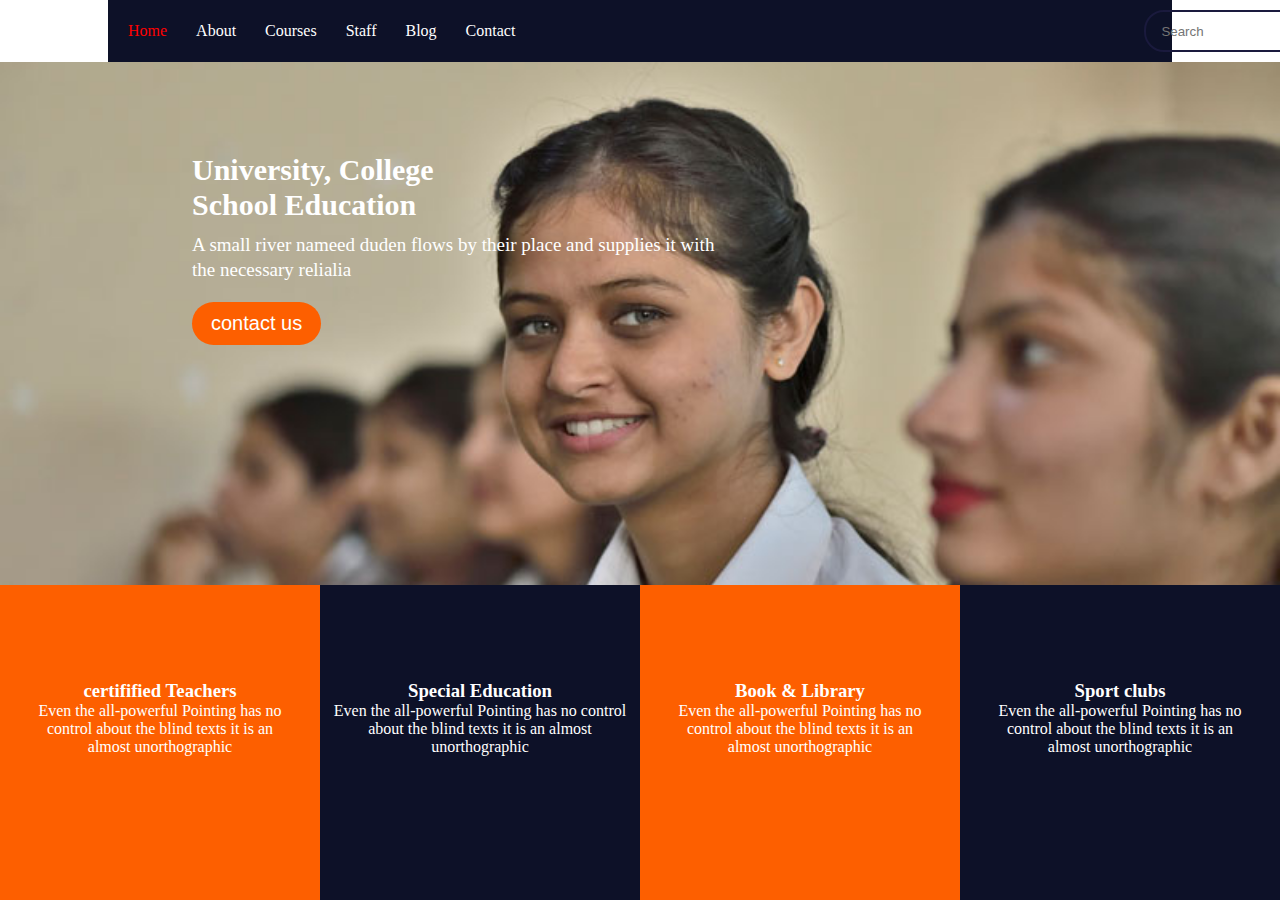
<file: Basic desin/index.html>
<!DOCTYPE html>
<html lang="en">

<head>
    <meta charset="UTF-8">
    <meta name="viewport" content="width=device-width, initial-scale=1.0">
    <title>Document</title>
    <link rel="stylesheet" href="https://cdnjs.cloudflare.com/ajax/libs/font-awesome/4.7.0/css/font-awesome.min.css">
    <link rel="stylesheet" href="style.css">
</head>

<body>
    <div class="main-box">
        <div class="nav">
            <ul>
                <li><a href="#" class="home"> home </a></li>
                <li><a href="#"> about </a></li>
                <li><a href="#"> courses</a></li>
                <li><a href="#"> staff</a></li>
                <li><a href="#"> blog</a></li>
                <li><a href="#"> contact </a></li>
                <div class="search"><input type="text" placeholder="Search"><i class="fa fa-search"></i></div>
            </ul>
        </div>
        <div class="bg-image">
            <div class="color">
            <p class="heading heading1">university, college</p>
            <p class="heading">school education</p>
            <p class="content">A small river nameed duden flows by their place and supplies it with </p>
            <p class="content">the necessary relialia</p>
            <button>
                contact us
            </button>
        </div>
        </div>
        <div class="footer">
            <div class="box1 box">
                <h3>certifified Teachers</h3>
                <p> Even the all-powerful Pointing has no <br>control about the blind texts it is an<br> almost
                    unorthographic</p>
            </div>
            <div class="box2 box">
                <h3>Special Education</h3>
                <p>Even the all-powerful Pointing has no control about the blind texts it is an almost unorthographic
                </p>
            </div>
            <div class="box3 box">
                <h3>Book & Library</h3>
                <p>Even the all-powerful Pointing has no<br> control about the blind texts it is an <br>almost
                    unorthographic</p>
            </div>
            <div class="box4 box">
                <h3>Sport clubs</h3>
                <p>Even the all-powerful Pointing has no <br>control about the blind texts it is an<br> almost
                    unorthographic</p>
            </div>
        </div>
 
</div>
</body>

</html>
</file>
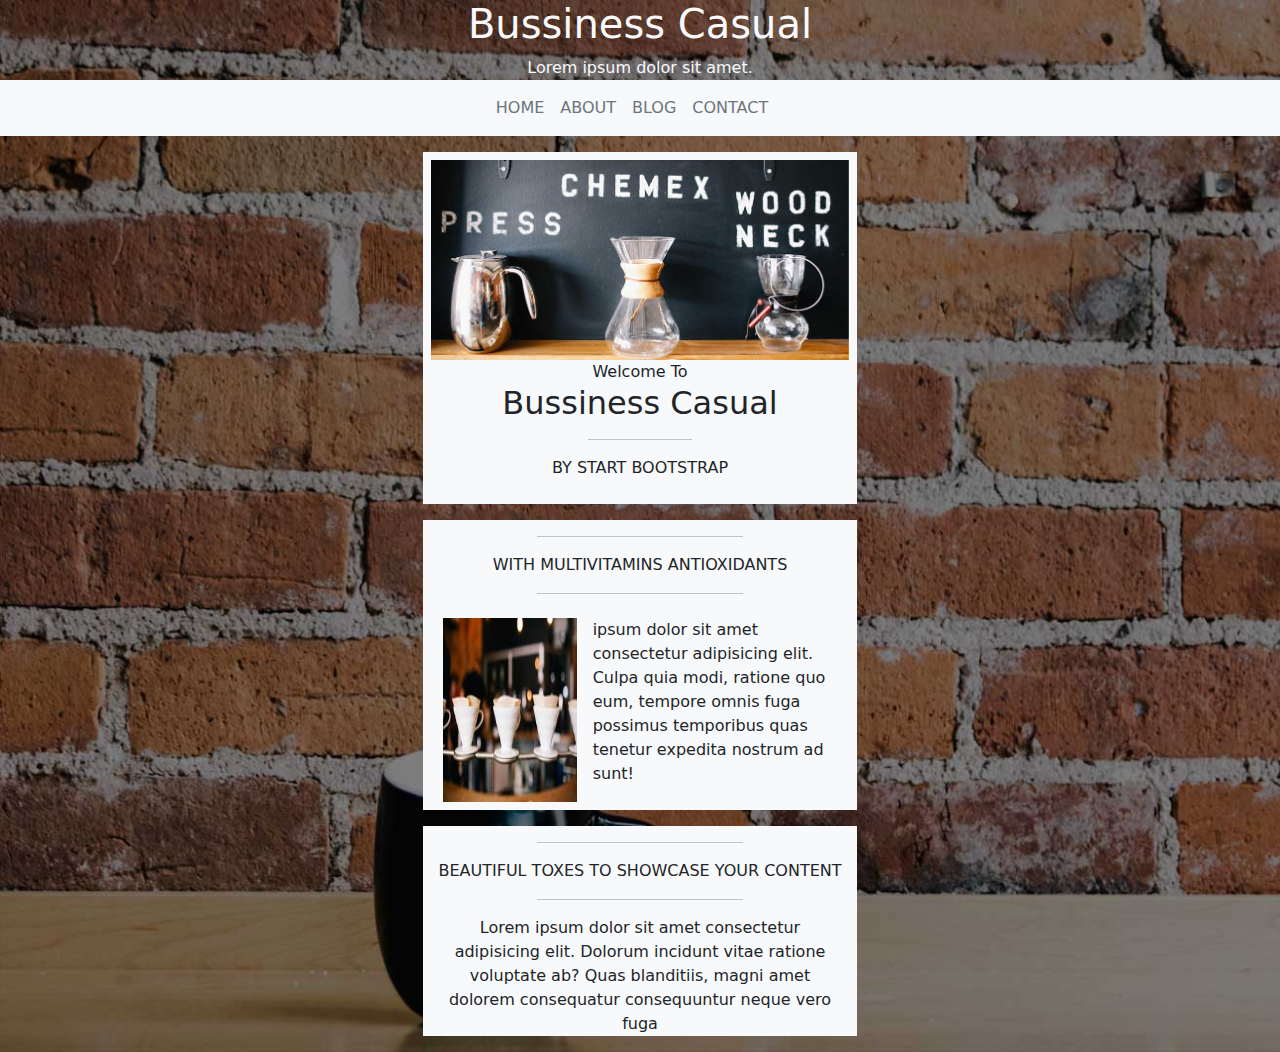
<file: bussiness panel/index.html>
<!DOCTYPE html>
<html lang="en">

<head>
    <meta charset="UTF-8">
    <meta name="viewport" content="width=device-width, initial-scale=1.0">
    <title>bussiness layout</title>
    <link href="https://cdn.jsdelivr.net/npm/bootstrap@5.3.3/dist/css/bootstrap.min.css" rel="stylesheet"
        integrity="sha384-QWTKZyjpPEjISv5WaRU9OFeRpok6YctnYmDr5pNlyT2bRjXh0JMhjY6hW+ALEwIH" crossorigin="anonymous">
    <style>
        * {
            margin: 0;
            padding: 0;
        }

        .main {
            background: url("bg.jpg") no-repeat;
            /* background-position: ; */
            background-size: cover;
            /* height: 130vh; */
            width: 100vw;
        }

        a {
            text-decoration: none;
            "

        }
    </style>
</head>

<body>
    <div class="main">
        <div class="container-fluid">
            <div class="row">
                <div class="col text-light text-center">
                    <h1>Bussiness Casual</h1>
                    <div>Lorem ipsum dolor sit amet.</div>
                </div>
            </div>
        </div>
        <div class="row bg-light">
            <div class="col text-light">
                <ul class="nav justify-content-center py-3">
                    <li class="me-3"><a class="text-secondary" href="">HOME</a></li>
                    <li class="me-3"><a class="text-secondary" href="">ABOUT</a></li>
                    <li class="me-3"><a class="text-secondary" href="">BLOG </a></li>
                    <li class="me-3"><a class="text-secondary" href="">CONTACT</a></li>
                </ul>
            </div>
        </div>
        <div class="row  mt-3 justify-content-center">
            <div class="col-md-4 bg-light p-2 text-center ">
                <img src="slide-2.jpg" alt="" class="img-fluid">
                <div>Welcome To</div>
                <h2>Bussiness Casual</h2>
                <hr class="w-25 mx-auto">
                <p>BY START BOOTSTRAP</p>
            </div>
        </div>
        <div class="row justify-content-center mt-3">
            <div class="col-md-4 bg-light">
                <div>
                    <hr class="w-50 mx-auto">
                    <div class="text-center">WITH MULTIVITAMINS ANTIOXIDANTS</div>
                    <hr class="w-50 mx-auto">
                </div>
                <div class="col-md- bg-light d-flex">
                    <img src="intro-pic.jpg" class="p-2" alt="" style="width: 150px;">

                    <div class="col-md p-2">
                        <p style="display: inline-block;">ipsum dolor sit amet consectetur adipisicing elit. Culpa quia
                            modi, ratione quo eum, tempore omnis fuga possimus temporibus quas tenetur expedita nostrum
                            ad
                            sunt!</p>
                    </div>
                </div>
            </div>
        </div>
        <div class="row justify-content-center mt-3 pb-3">
            <div class="col-md-4 bg-light text-center">
                <hr class="w-50 mx-auto">
                <div>
                    BEAUTIFUL TOXES TO SHOWCASE YOUR CONTENT
                </div>
                <hr class="w-50 mx-auto">
                <div>
                    Lorem ipsum dolor sit amet consectetur adipisicing elit. Dolorum incidunt vitae ratione
                    voluptate
                    ab? Quas blanditiis, magni amet dolorem consequatur consequuntur neque vero fuga
                </div>
            </div>
        </div>
    </div>
    </div>
    <script src="https://cdn.jsdelivr.net/npm/bootstrap@5.3.3/dist/js/bootstrap.bundle.min.js"
        integrity="sha384-YvpcrYf0tY3lHB60NNkmXc5s9fDVZLESaAA55NDzOxhy9GkcIdslK1eN7N6jIeHz"
        crossorigin="anonymous"></script>
</body>

</html>
</file>
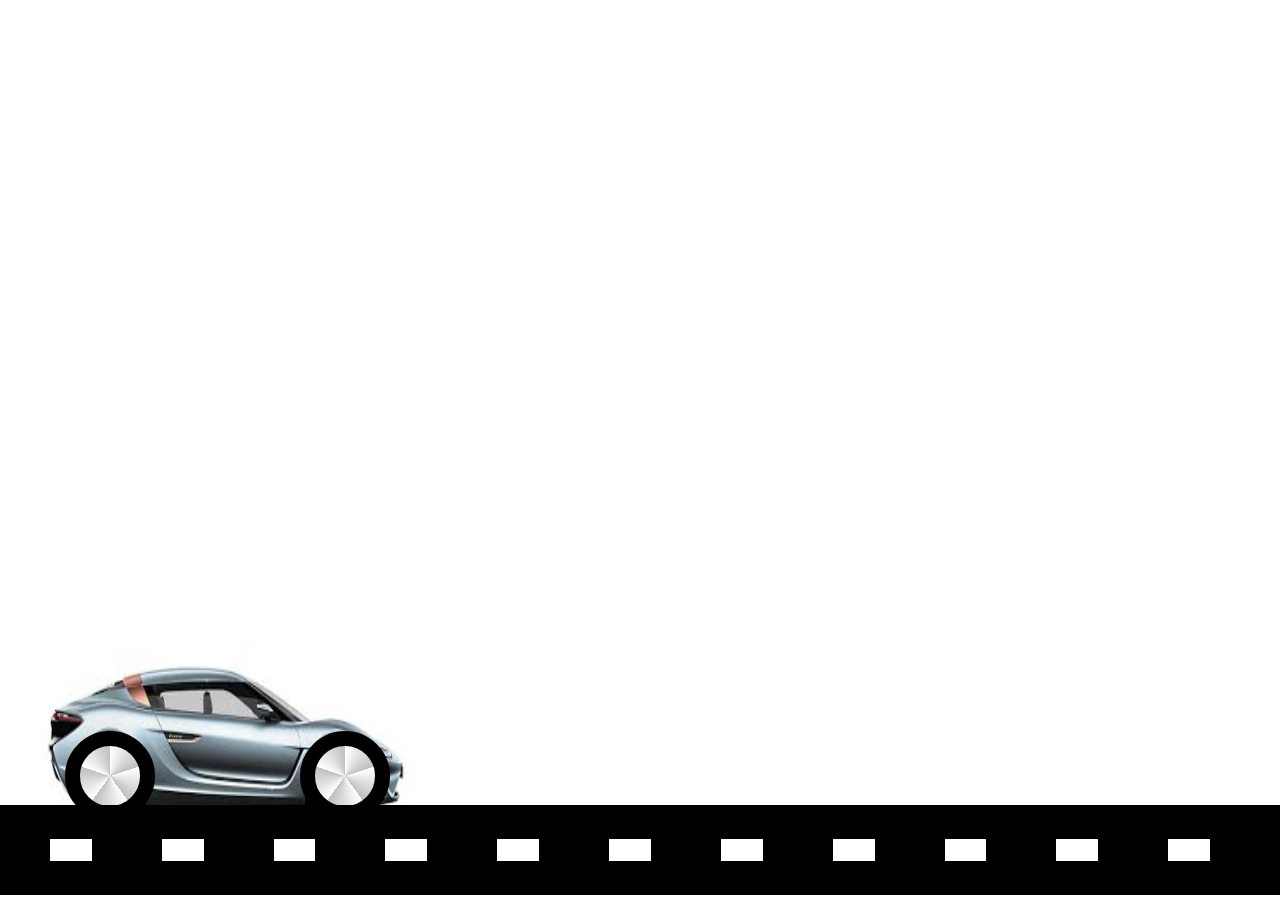
<file: car animation/index.html>
<!DOCTYPE html>
<html lang="en">

<head>
    <meta charset="UTF-8">
    <meta name="viewport" content="width=device-width, initial-scale=1.0">
    <title>car </title>
    <style>
        * {
            margin: 0;
            padding: 0;
        }

        .road {
            background-color: black;
            width: 100%;
            height: 10vh;
            position: absolute;
            bottom:5px;
            display: flex;
            /* justify-content: space-around; */
            align-items: center;
            width: 100%;
        }
        .box1{
            background-color: white;
            height: 20px;
            width: 80px;
            border: 1px solid white;
            margin-right: 70px;
        }
        .box2{
            margin-left: 50px;
        }
        .img{
            position: absolute;
            bottom: 49px;
            display: flex;
            animation: car 10s  infinite;
            /* background-image: url("road.jpg");
            height: 100vh;
            width: 100vw;
            background-repeat: repeat-x;
            bottom: 10px; */
        }
        @keyframes car{
            0%{
              
              left: 40px;
             }
            15%{

            }
            25%{
                 /* bottom: 30px;  */
                /* left: 10px */
            }
            35%{
                 /* bottom: 30px;  */
                /* left: 30px; */
            }
            45%{
                /* left:40px; */
            }
            55%{
                /* left:50px; */
            }  
        100%{ 
            left: 1300px;
            /* transform: rotate(100deg); */
        }
    }
        .circle{
            background-color: rgb(34, 25, 25);
            height: 90px;
            width: 90px;
            border-radius: 50%;
            background: repeating-conic-gradient(white,silver 20%);
            box-sizing: border-box;
            border: 15px solid black;
            animation: tyre 10s infinite;
           
        }
        @keyframes tyre{
            0%{
                transform: rotate(360deg);
            }
            /* 50%{
                transform: rotate(180deg);  
            } */
            100%{
                transform: rotate(1600deg);
            }
        }
        .circle1{
            position: absolute;
            bottom: 30px;
            left: 65px;
        }
        .circle2{
            position: absolute;
            bottom: 30px;
            left: 300px;
        }
    </style>
</head>
<body>
    <div class="img">
    <img src="images.jpeg" alt="car image" height="200" width="450px">
    <div class="circle1 circle"></div>
    <div class="circle2 circle"></div>
</div>
    <div class="road">
    <div class="box2">

    </div>
   <div class="box1">

   </div>
    <div class="box1">

    </div>
    <div class="box1">
      
    </div>
    <div class="box1">

    </div>
    <div class="box1">

    </div>
    <div class="box1">

    </div>
    <div class="box1">

    </div>
    <div class="box1">

    </div>
    <div class="box1">

    </div>
    <div class="box1">

    </div>
    <div class="box1">

    </div>
    </div>
</body>

</html>
</file>
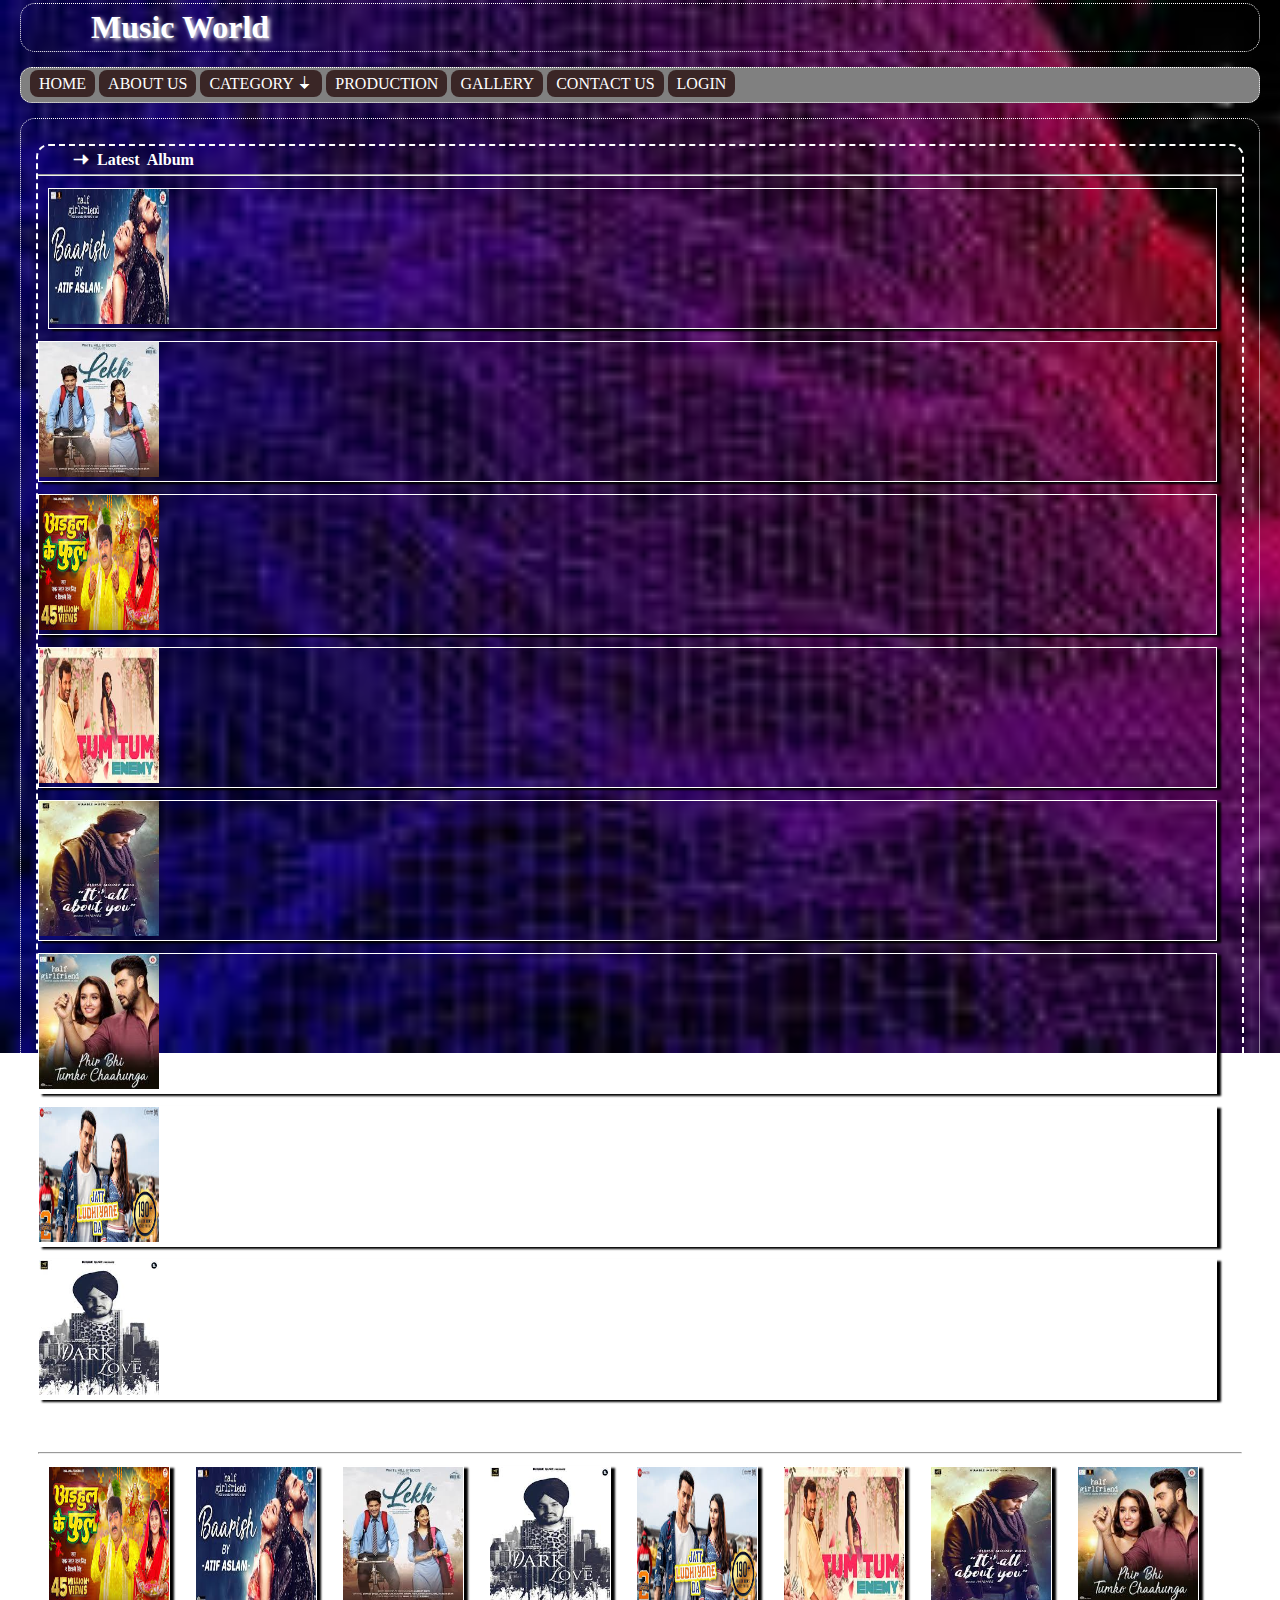
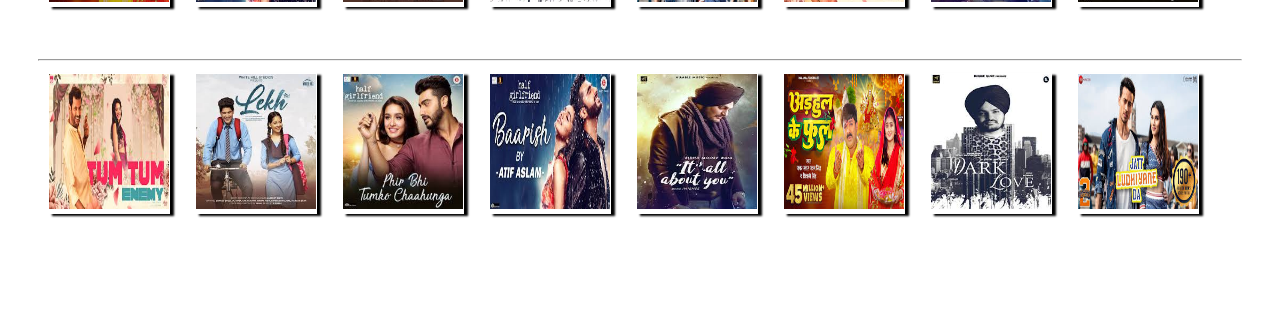
<file: music player/index.html>
<!DOCTYPE html>
<html lang="en">
<head>
    <meta charset="UTF-8">
    <meta name="viewport" content="width=device-width, initial-scale=1.0">
    <title>Music player</title>
    <link rel="icon" href="spoty.png">
    <link rel="stylesheet" href="style.css">
</head>
<body>
  <div class="box">
    <div class="box2">
    <div class="head">
      <h1>Music World</h1> 
    </div>
    <div class="nav">
      <a href="#">home</a>
      <a href="#">about us</a>
      <a href="#">Category 	&#129059;</a>
      <a href="#">production</a>
    <a href="#">Gallery</a>
    <a href="#">Contact us</a>
        <a href="#">Login</a>
    </div>
    <div class="main">
      <div class="latest">
        <div class="p1">&#129058 Latest Album</div>
        <hr>
<!-- <hr> -->
 <!-- <div class="allimg"> -->
<div class="img1 img">
    <img src="baarish.jpeg" alt="music"  width="120" height="135">
</div>
<div class="img2 img">
  <img src="download.jpeg" alt="music" width="120" height="135">
</div>
<div class="img3 img">
    <img src="pa.jpeg" alt="music" width="120" height="135">
</div>
<div class="img4 img">
    <img src="tumtum.jpeg" alt="music" width="120" height="135">
</div>
<div class="img5 img">
    <img src="sid.jpeg" alt="music" width="120" height="135">
</div>
<div class="img6 img">
    <img src="phir bhi.jpeg" alt="music" width="120" height="135">
</div>
<div class="img7 img">
    <img src="jatt.jpeg" alt="music" width="120" height="135">
</div>
<div class="img8 img">
    <img src="dark2.jpeg" alt="music" width="120" height="135">
</div>
<!-- </div> -->
      </div>
      <div class="topsong">
        <p class="p2">&#129058 TOP 10 Songs</p>
        <hr>
        <div class="allimg">
        <div class="img1 img">
            <img src="pa.jpeg" alt="music"  width="120" height="135">
        </div>
        <div class="img2 img">
          <img src="baarish.jpeg" alt="music" width="120" height="135">
        </div>
        <div class="img3 img">
            <img src="download.jpeg" alt="music" width="120" height="135">
        </div>
        <div class="img4 img">
            <img src="dark2.jpeg" alt="music" width="120" height="135">
        </div>
        <div class="img5 img">
            <img src="jatt.jpeg" alt="music" width="120" height="135">
        </div>
        <div class="img6 img">
            <img src="tumtum.jpeg" alt="music" width="120" height="135">
        </div>
        <div class="img7 img">
            <img src="sid.jpeg" alt="music" width="120" height="135">
        </div>
        <div class="img8 img">
            <img src="phir bhi.jpeg" alt="music" width="120" height="135">
        </div>
    </div>
      </div>
      <div class="topartist">
        <p class="p3">&#129058 TOP 10 Artist</p>
        <hr>
        <div class="allimg">
        <div class="img1 img">
            <img src="tumtum.jpeg" alt="music"  width="120" height="135">
        </div>
        <div class="img2 img">
          <img src="download.jpeg" alt="music" width="120" height="135">
        </div>
        <div class="img3 img">
            <img src="phir bhi.jpeg" alt="music" width="120" height="135">
        </div>
        <div class="img4 img">
            <img src="baarish.jpeg" alt="music" width="120" height="135">
        </div>
        <div class="img5 img">
            <img src="sid.jpeg" alt="music" width="120" height="135">
        </div>
        <div class="img6 img">
            <img src="pa.jpeg" alt="music" width="120" height="135">
        </div>
        <div class="img7 img">
            <img src="dark2.jpeg" alt="music" width="120" height="135">
        </div>
        <div class="img8 img">
            <img src="jatt.jpeg" alt="music" width="120" height="135">
        </div>
    </div>
      </div>
      </div>
      <div class="copyright">
        copyright &copy 2023 All Right Reserved By: <em>Music world &#174</em>
      </div>
    </div>
  </div> 
</body>
</html>
</file>
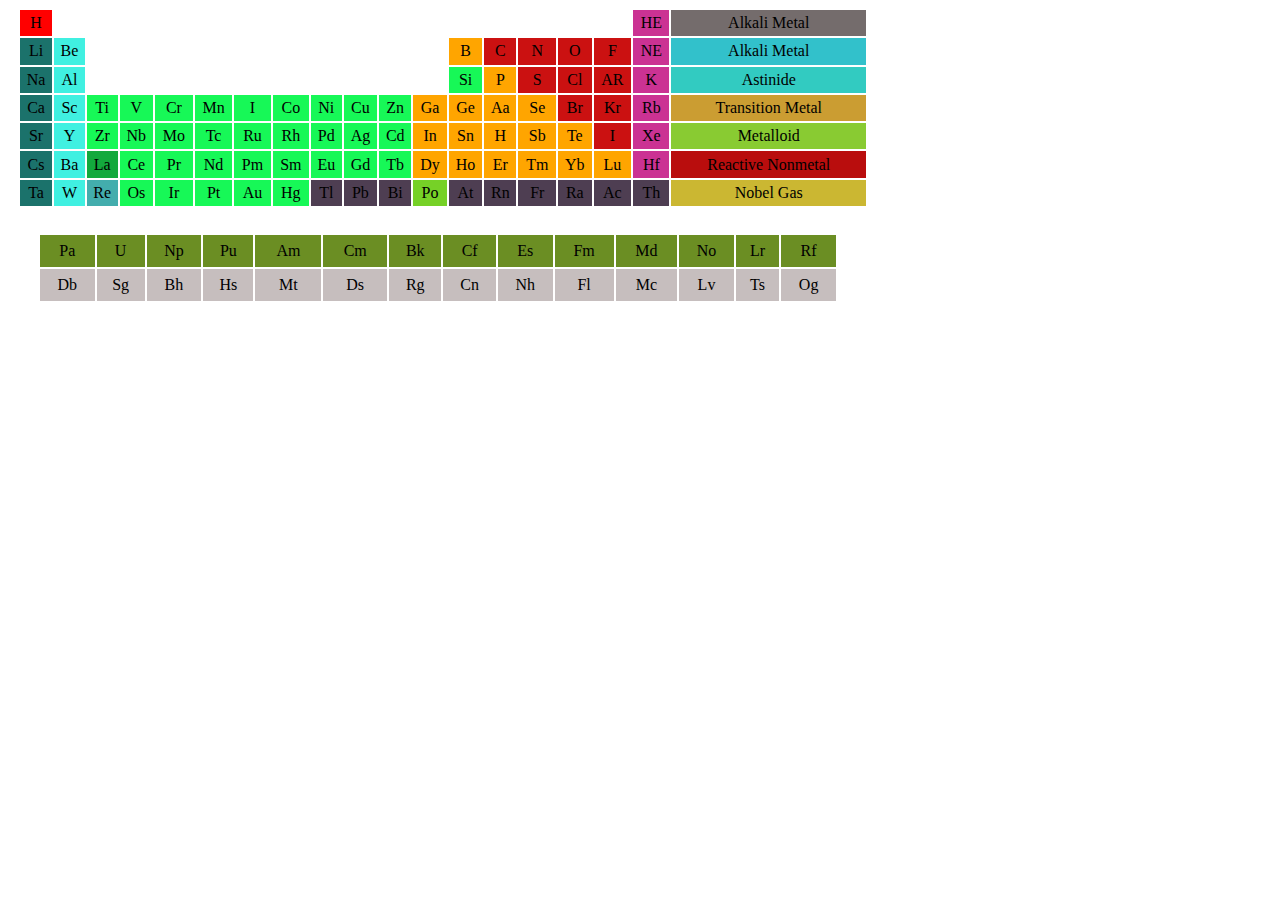
<file: preodic table/index.html>
<!DOCTYPE html>
<html lang="en">
<head>
    <meta charset="UTF-8">
    <meta name="viewport" content="width=device-width, initial-scale=1.0">
    <title>periodic table</title>
    <style>
        body{
            justify-content: center;
        }
        .l2{
            background-color: rgb(198, 190, 190);
        }
        .l1{
        background-color: olivedrab;
    }
    .l1,.l2{
        text-align: center;

        width: 60px;
    }
    .table1{
        text-transform: capitalize;
        width: 850px;
        height: 200px; 
        text-align: center;
        margin-left: 10px; 
    }
    /* .r1{
        background-color: red;
    } */
    .table2{
        width: 800px;
        height: 70px;
        text-transform: capitalize;
        margin-top: 25px;
        margin-left: 30px;
    }
    </style>
</head>
<body>
    <table class="table1">
        <tr class="r1">
            <td style="        background-color: red;">H</td>
            <td></td>
            <td></td>
            <td></td>
            <td></td>
            <td></td>
            <td></td>
            <td></td>
            <td></td>
            <td></td>
            <td></td>
            <td></td>
            <td></td>
            <td></td>
            <td></td>
            <td></td>
            <td></td>
            <td style="background-color: rgb(203, 50, 147);">HE</td>
            <td style="background-color: rgb(116, 108, 108);"> Alkali Metal</td>
        </tr>
        <tr>
            <td style="background-color: rgb(27, 114, 107);">Li</td>
            <td style="background-color: rgb(64, 240, 225)">Be</td>
            <td colspan="10"></td>
            <td style="background-color: orange">B</td>
            <td style="background-color: rgb(203, 17, 17);">C</td>
            <td style="background-color: rgb(203, 17, 17);">N</td>
            <td style="background-color: rgb(203, 17, 17);">O</td>
            <td style="background-color: rgb(203, 17, 17);">F</td>
            <td style="background-color: rgb(203, 50, 147);">NE</td>
            <td style="background-color: rgb(50, 193, 203);">Alkali Metal</td>
        </tr>
        <tr>
            <td style="background-color: rgb(27, 114, 107);">Na</td>
            <td style="background-color:rgb(64, 240, 225)">Al</td>
            <td></td>
            <td></td>
            <td></td>
            <td></td>
            <td></td>
            <td></td>
            <td></td>
            <td></td>
            <td></td>
            <td></td>
            <td style="background-color: rgb(23, 248, 87)">Si</td>
            <td style="background-color: orange">P</td>
            <td style="background-color: rgb(203, 17, 17);">S</td>
            <td style="background-color: rgb(203, 17, 17);">Cl</td>
            <td style="background-color: rgb(203, 17, 17);">AR</td>
            <td style="background-color: rgb(203, 50, 147);">K</td>
            <td style="background-color: rgb(50, 203, 193);">Astinide</td>
        </tr>
        <tr>
            <td style="background-color: rgb(27, 114, 107);">Ca</td>
            <td style="background-color: rgb(64, 240, 225)">Sc</td>
            <td style="background-color: rgb(23, 248, 87)">Ti</td>
            <td style="background-color: rgb(23, 248, 87)">V</td>
            <td style="background-color: rgb(23, 248, 87)">Cr</td>
            <td style="background-color: rgb(23, 248, 87)">Mn</td>
            <td style="background-color: rgb(23, 248, 87)">I</td>
            <td style="background-color: rgb(23, 248, 87)">co</td>
            <td style="background-color: rgb(23, 248, 87)">Ni</td>
            <td style="background-color: rgb(23, 248, 87)">Cu</td>
            <td style="background-color: rgb(23, 248, 87)">Zn</td>
            <td style="background-color: orange">Ga</td>
            <td style="background-color: orange">Ge</td>
            <td style="background-color: orange">Aa</td>
            <td style="background-color: orange">Se</td>
            <td style="background-color: rgb(203, 17, 17);">Br</td>
            <td style="background-color: rgb(203, 17, 17);">Kr</td>
            <td style="background-color: rgb(203, 50, 147);">Rb</td>
            <td style="background-color: rgb(203, 157, 50);">Transition Metal</td>
        </tr>
        <tr>
            <td style="background-color: rgb(27, 114, 107);">Sr</td>
            <td style="background-color: rgb(64, 240, 225);">Y</td>
            <td style="background-color: rgb(23, 248, 87)">Zr</td>
            <td style="background-color: rgb(23, 248, 87)">Nb</td>
            <td style="background-color: rgb(23, 248, 87)">Mo</td>
            <td style="background-color: rgb(23, 248, 87)">Tc</td>
            <td style="background-color: rgb(23, 248, 87)">Ru</td>
            <td style="background-color: rgb(23, 248, 87)">Rh</td>
            <td style="background-color: rgb(23, 248, 87)">Pd</td>
            <td style="background-color: rgb(23, 248, 87)">Ag</td>
            <td style="background-color: rgb(23, 248, 87)">Cd</td>
            <td style="background-color: orange">In</td>
            <td style="background-color: orange">Sn</td>
            <td style="background-color: orange">H</td>
            <td style="background-color: orange">Sb</td>
            <td style="background-color: orange">Te</td>
            <td style="background-color: rgb(203, 17, 17);">I</td>
            <td style="background-color: rgb(203, 50, 147);">Xe</td>
            <td style="background-color: rgb(137, 203, 50);">Metalloid</td>
        </tr>
        <tr>
            <td style="background-color: rgb(27, 114, 107);">Cs</td>
            <td style="background-color: rgb(64, 240, 225)">Ba</td>
            <td style="background-color: rgb(19, 169, 61)">La</td>
            <td style="background-color: rgb(23, 248, 87)">Ce</td>
            <td style="background-color: rgb(23, 248, 87)">Pr</td>
            <td style="background-color: rgb(23, 248, 87)">Nd</td>
            <td style="background-color: rgb(23, 248, 87)">Pm</td>
            <td style="background-color: rgb(23, 248, 87)">Sm</td>
            <td style="background-color: rgb(23, 248, 87)">Eu</td>
            <td style="background-color: rgb(23, 248, 87)">Gd</td>
            <td style="background-color: rgb(23, 248, 87)">Tb</td>
            <td style="background-color: orange">Dy</td>
            <td style="background-color: orange">Ho</td>
            <td style="background-color: orange">Er</td>
            <td style="background-color: orange">Tm</td>
            <td style="background-color: orange">Yb</td>
            <td style="background-color: orange">Lu</td>
            <td style="background-color: rgb(203, 50, 147);">Hf</td>
            <td style="background-color: rgb(185, 13, 13);"> reactive nonmetal</td>
        </tr>
        <tr>
            <td style="background-color: rgb(27, 114, 107);">ta</td>
            <td style="background-color: rgb(64, 240, 225);">w</td>
            <td style="background-color: rgb(67, 173, 173)">re</td>
            <td style="background-color: rgb(23, 248, 87)">os</td>
            <td style="background-color: rgb(23, 248, 87)">ir</td>
            <td style="background-color: rgb(23, 248, 87)">pt</td>
            <td style="background-color: rgb(23, 248, 87)">au</td>
            <td style="background-color: rgb(23, 248, 87)">hg</td>
            <td style="background-color: rgb(78, 62, 82);">tl</td>
            <td style="background-color: rgb(78, 62, 82);">pb</td>
            <td style="background-color: rgb(78, 62, 82);">bi</td>
            <td style="background-color: rgb(118, 209, 39);">po</td>
            <td style="background-color: rgb(78, 62, 82);">at</td>
            <td style="background-color: rgb(78, 62, 82);">rn</td>
            <td style="background-color: rgb(78, 62, 82);">fr</td>
            <td style="background-color: rgb(78, 62, 82);">ra</td>
            <td style="background-color: rgb(78, 62, 82);">ac</td>
            <td style="background-color: rgb(78, 62, 82);">th</td>
            <td style="background-color: rgb(203, 183, 50);">Nobel gas</td>
        </tr>
    </table>
    <table class="table2">
        <tr class="l1">
            <td>pa</td>
            <td>u</td>
            <td>np</td>
            <td>pu</td>
            <td>am</td>
            <td>cm</td>
            <td>bk</td>
            <td>cf</td>
            <td>es</td>
            <td>fm</td>
            <td>md</td>
            <td>no</td>
            <td>lr</td>
            <td>rf</td>
        </tr>
        <tr class="l2">
            <td>db</td>
            <td>sg</td>
            <td>bh</td>
            <td>hs</td>
            <td>mt</td>
            <td>ds</td>
            <td>rg</td>
            <td>cn</td>
            <td>nh</td>
            <td>fl</td>
            <td>mc</td>
            <td>lv</td>
            <td>ts</td>
            <td>og</td>
        </tr>
    </table>
</body>
</html>
</file>
<file: Basic desin/style.css>
*{
    margin: 0px;
    padding: 0px;
    /* overflow-x: hidden; */
}
.nav{
    background-color: white;
    color: white;
    display: flex;
    /* padding: 15px 15px; */
    justify-content: center;
}
ul{
    background-color: rgb(13, 17, 40);
    padding: 10px 20px;
    width: 80vw;
    margin-top: 0px;
}
ul li{
    display: inline-block;
    text-transform: capitalize;
   list-style: none;
   margin-right: 25px;
}
a{
    text-decoration: none;
    color: white;
}
span{
    position: relative;
    left: 10px;
}
.bg-image{
    background-image: url("dav.jpg");
    background-repeat: no-repeat;
    height: 85vh;
    width: 100vw;

    background-size: cover;
    background-position: center ;
    position: relative;
    /* text-align: left; */
    position: relative;
    /* text-align: center; */
    background-color: rgba(210, 132, 30, 0.593);

}
.box1{
    background-color: rgb(253, 95, 0);
    /* height: 35vh;
    width: 25vw;
    position: relative; */
}
.box2{
    background-color: rgb(13, 17, 40);
}
.box3{
    background-color :rgb(253, 95, 0);
}
.box4{
    background-color: rgb(13, 17, 40);
}
.box{
    color: white;
    justify-content: center;
    text-align: center;
    height: 35vh;
    width: 25vw;
    position: relative;
}
.footer{
    display: flex;
    position: absolute;
    bottom:0px;
}
.search{
    display: inline-block;
    border: 2px solid rgb(26, 26, 61);
    border-radius: 20px;
    padding: 10px 15px;
    position: relative;
    left: 600px;
}
input{
    background: transparent;
    border: 0px;
    color: aliceblue;
    outline: 0px;
}
.heading{
    color: white;
    font-weight: bold;
    text-transform: capitalize;
    font-size: 30px;
    position: relative;
    left: 15%;
    word-break:break-all;
    line-height: 35px;
    top: 90px;
    /* word-spacing: 10px; */
   width: 500px;
   z-index: 1;
}
.content{
    color: white;
    font-size: 19px;
    position: relative;
    left: 15%;
    line-height:5px;
    margin-top: 20px;
    top: 90px;
    width: 600px;
    z-index: 2;
}
button{
    background-color:  rgb(253, 95, 0);
    color: white;
    padding: 10px 19px;
    border-radius: 25px;
    font-size: 20px;
    border: 0px;
    position: relative;
    left: 15%;
    margin-top: 30px;
    top: 90px;
}
.home{
color: red;
}
a:hover{
color: red;
text-decoration: underline;
}
p{
position: relative;
top:30%
}
h3{
position:relative;
top: 30%;
}
button:hover{
background-color: orangered;
}
/* .color{
    background-color: rgb(253, 95, 0);
    height: 85vh;
    width: 100vw;
    opacity: 0.1;
    /* z-index: 1; */
} */
</file>
<file: music player/style.css>
*{
    margin: 0;
    padding: 0;
}
      .box{
background-image: url("s2back.jpeg");
/* border-radius: 10px; */
color: white;
height: 117%;
width: 100%;
position: absolute;
background-repeat: no-repeat;
background-size: cover;
}
.box2{
margin: 0px 20px;
}
.nav{
text-transform: uppercase;
border: 1px dotted white;
border-radius: 12px;
background-color: grey;
margin: 15px auto;
padding: 2px 9px;
height: 30px;
}
a{
border: ;
background-color: rgb(58, 38, 38);
color: white;
padding: 5px 9px;
border-radius: 8px;
position: relative;
top: 5px;
text-decoration: none;
}
.main{
border: 1px dotted white;
border-radius: 15px;
padding: 25px 15px;

}
.latest{
border: 2px dashed white;
border-radius: 13px;
margin-bottom: 10px;
/* width: 100%;  */
/* display: flex; */
}
.topsong{
border: 2px dashed white;
border-radius: 13px;
margin-bottom: 10px;
}
.topartist{
border: 2px dashed white;
border-radius: 13px;
margin-bottom: 10px;
}
h1{
border: 1px dotted white;
border-radius: 15px;
margin-left: ;
padding: 5px 70px;
text-shadow: 2px 2px 4px;
margin-top: 3px;
}
.copyright{
text-align: center;
border: 1px dotted white;
border-radius: 15px;
padding: 10px;
margin-top: 10px;
/* position: absolute;
bottom: 10px; */
}
.img{
border: 1px solid white;
/* height: 150px;
width: 120; */
margin-top: 12px;
margin-bottom: 10px;
 margin-right: 25px; 
box-shadow: 4px 2px 2px black;
}
.img1{
margin-left:10px ;
}
.allimg{
display: flex;
/* justify-content:space-around; */
}
.p1,.p2,.p3{
margin-left: 30px;
padding: 5px;
font-weight: bold;
word-spacing: 4px;
}
/* .p1{
    /* display: block; */
} */
</file>
